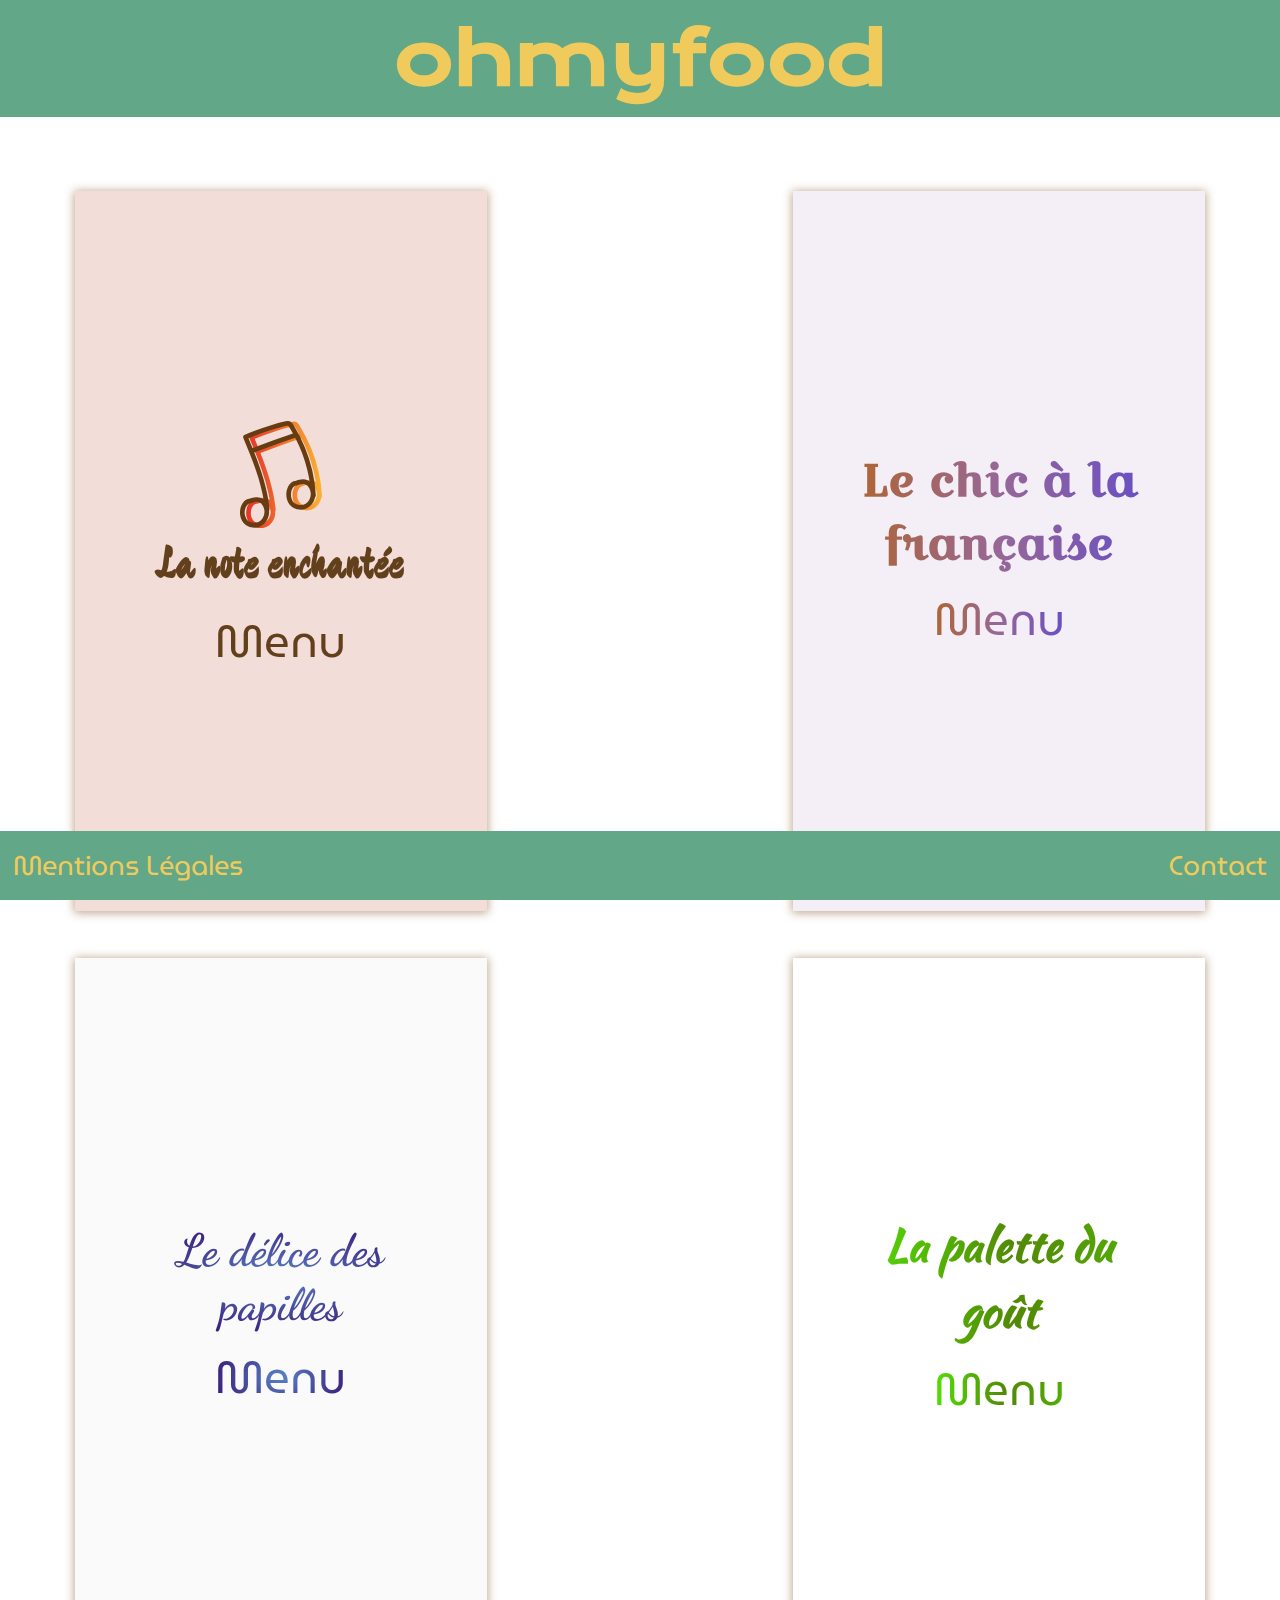
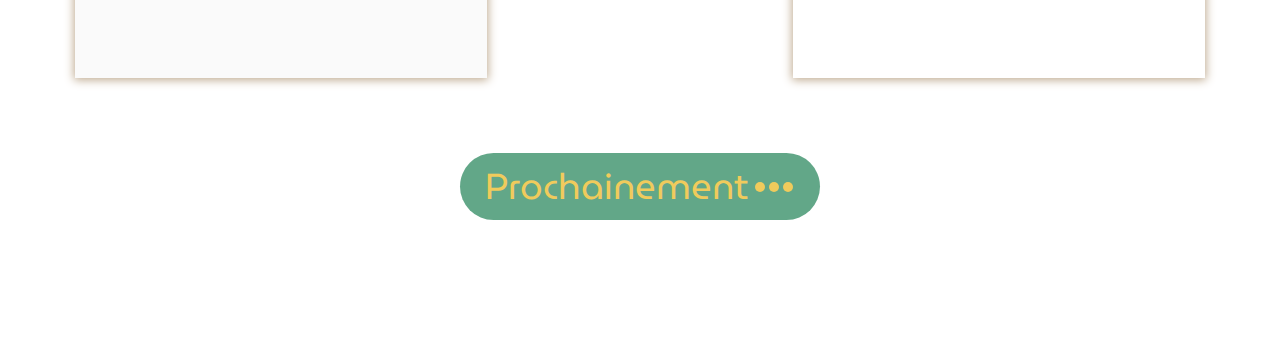
<file: index.html>
<!DOCTYPE html>
<html lang="fr">

<head>
    <meta charset="UTF-8">
    <meta name="viewport" content="width=device-width, initial-scale=1.0">
    <title>Ohmyfood, Accueil</title>
    <link rel="stylesheet" href="style.css">
</head>

<body>

    <header>

        <a href="index.html">
            <h1>ohmyfood</h1>
        </a>

    </header>

    <main>

        <div id="divlanote" class="divaccueil">
            <a href="lanote.html">
                <article>
                    <img src="images/lanote/note.svg" alt="logo du restaurant le note enchantée">
                    <h2>La note enchantée</h2>
                    <p>Menu</p>
                </article>



            </a>
        </div>

        <div id="divlechic" class="divaccueil">


            <a href="lechic.html">

                <article>

                    <h2>Le chic à la française</h2>
                    <p>Menu</p>
                </article>
            </a>





        </div>

        <div id="divledelice" class="divaccueil"><a href="ledelice.html">

                <article>
                    <h2>Le délice des papilles</h2>
                    <p>Menu</p>
                </article>


            </a>
        </div>

        <div id="divlapalette" class="divaccueil">

            <a href="lapalette.html">
                <article>
                    <h2>La palette du goût</h2>
                    <p>Menu</p>
                </article>


            </a>

        </div>



    </main>



    <div id="containerbuton">
        <a href="" id="comingsoon">
            <p>Prochainement</p>
            <div class="dot" id="dotone"></div>
            <div class="dot" id="dottwo"></div>
            <div class="dot" id="dotthree"></div>
        </a>

    </div>




    <footer>

        <a href="legals.html" target="blank">Mentions Légales</a>
        <a href="mailto:contact@ohmyfood.fr">Contact</a>

    </footer>
</body>

</html>
</file>
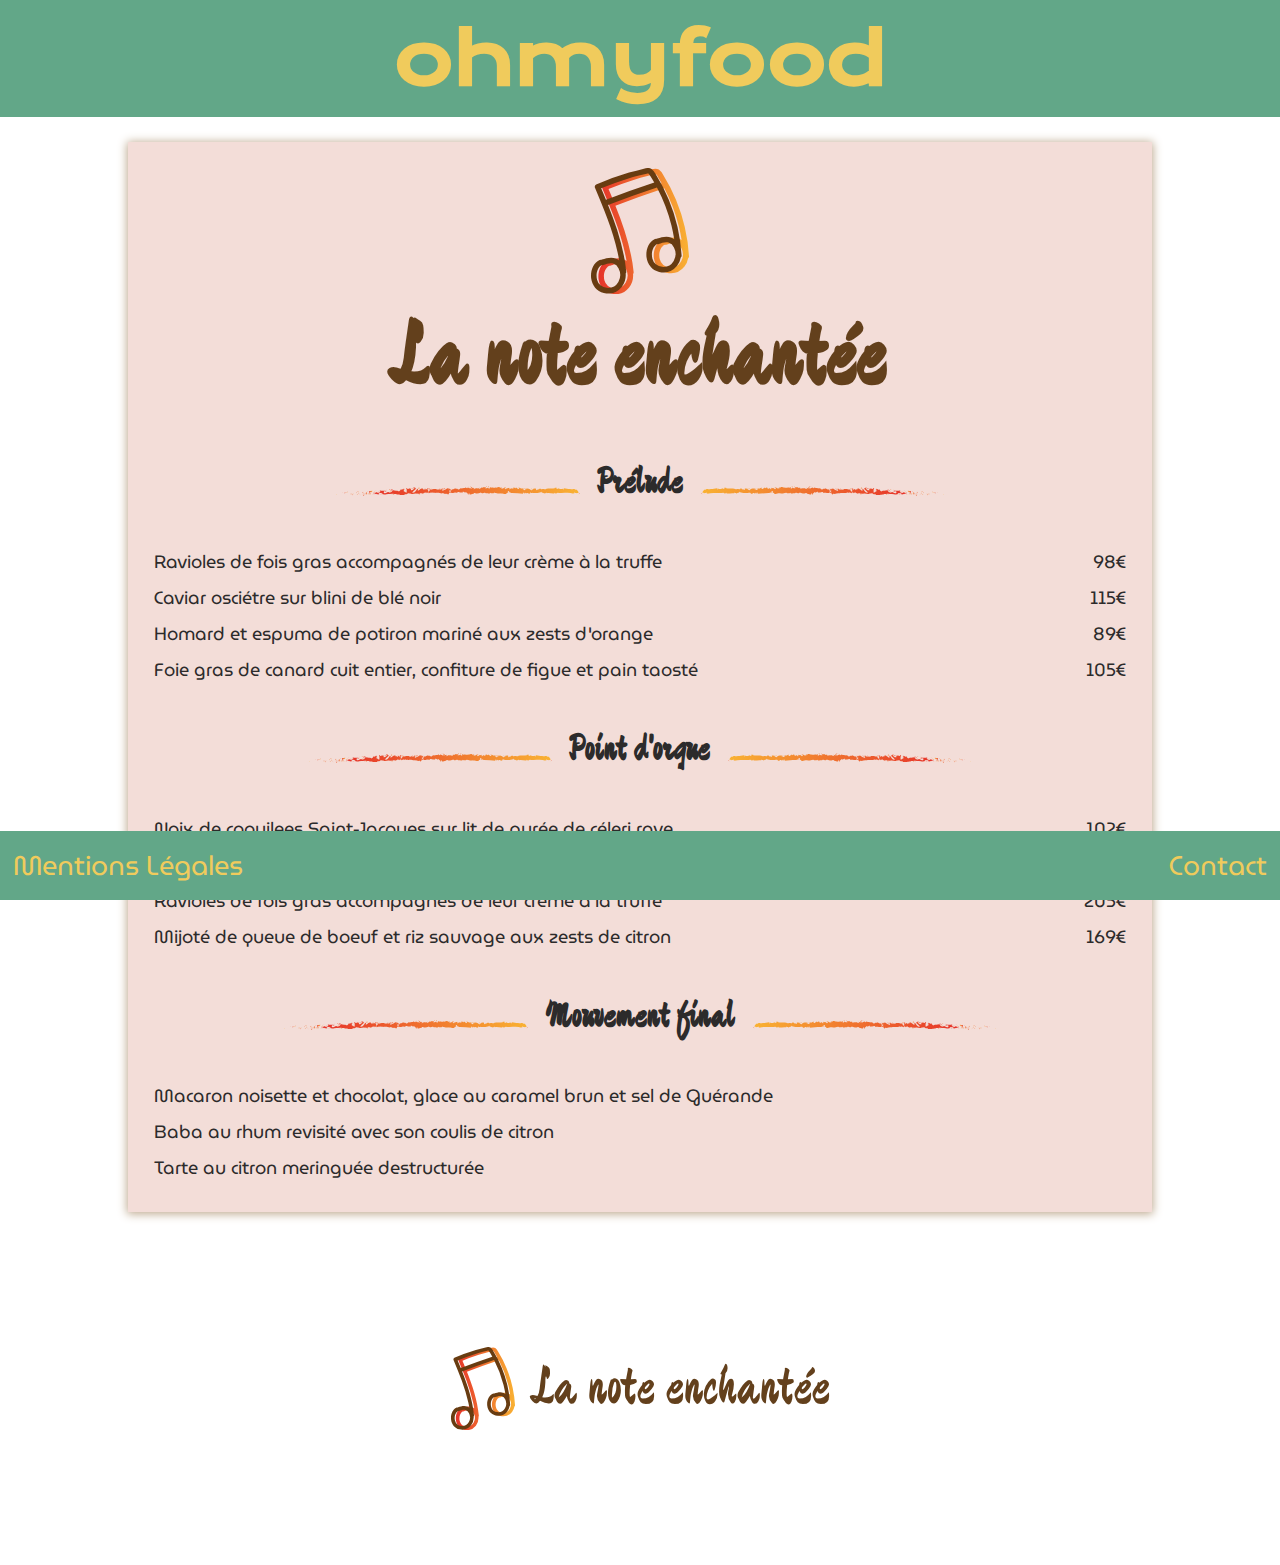
<file: lanote.html>
<!DOCTYPE html>
<html lang="fr">

<head>
    <meta charset="UTF-8">
    <meta name="viewport" content="width=device-width, initial-scale=1.0">
    <title>La note Enchantée, Menu</title>
    <link rel="stylesheet" href="style.css">
</head>

<body>

    <header>

        <a href="index.html">
            <h1>ohmyfood</h1>
        </a>

    </header>

    <main id="mainmenu-lanote">

        <img class="logo" src="images/lanote/note.svg" alt="">
        <h2 id="nommenu-lanote">La note enchantée</h2>

        <section>



            <h2 class="titrecategorie"><img src="images/lanote/gauche.svg" alt=""><span
                    class="categorie-lanote">Prélude</span><img src="images/lanote/droit.svg" alt=""></h2>

            <div class="divmenu">
                <p>Ravioles de fois gras accompagnés de leur crème à la truffe</p>
                <p class="price">98€</p>
            </div>
            <div class="divmenu">
                <p>Caviar osciétre sur blini de blé noir</p>
                <p class="price">115€</p>
            </div>
            <div class="divmenu">
                <p>Homard et espuma de potiron mariné aux zests d'orange</p>
                <p class="price">89€</p>
            </div>
            <div class="divmenu">
                <p>Foie gras de canard cuit entier, confiture de figue et pain taosté</p>
                <p class="price">105€</p>
            </div>








        </section>
        <section>

            <h2 class="titrecategorie"><img src="images/lanote/gauche.svg" alt=""><span class="categorie-lanote">Point
                    d'orgue</span><img src="images/lanote/droit.svg" alt=""></h2>

            <div class="divmenu">
                <p>Noix de coquilees Saint-Jacques sur lit de purée de céleri rave</p>
                <p class="price">102€</p>
            </div>
            
            <div class="divmenu">
                <p>Langoustine poêlée; purée de patate douce</p>
                <p class="price">98€</p>
            </div>
            <div class="divmenu">
                <p>Ravioles de fois gras accompagnés de leur crème à la truffe</p>
                <p class="price">205€</p>
            </div>
            <div class="divmenu">
                <p>Mijoté de queue de boeuf et riz sauvage aux zests de citron</p>
                <p class="price">169€</p>
            </div>

        </section>
        <section>

            <h2 class="titrecategorie"><img src="images/lanote/gauche.svg" alt="">
                <span
                    class="categorie-lanote">Mouvement final</span><img src="images/lanote/droit.svg" alt=""></h2>
            <div class="divmenu">
                <p>Macaron noisette et chocolat, glace au caramel brun et sel de Guérande</p>
                <!-- <p class="price">€</p> -->
            </div>
            <div class="divmenu">
                <p>Baba au rhum revisité avec son coulis de citron</p>
                <!--<p class="price">€</p>-->
            </div>
            <div class="divmenu">
                <p>Tarte au citron meringuée destructurée</p>
                <!--<p class="price">€</p>-->
            </div>




        </section>
    </main>

    <div id="div-logo-inline"><img src="images/lanote/note.svg" alt="">
        <p>La note enchantée</p>
    </div>



    <footer>

        <a href="legals.html" target="blank">Mentions Légales</a>
        <a href="mailto:contact@ohmyfood.fr">Contact</a>

    </footer>

</body>

</html>
</file>
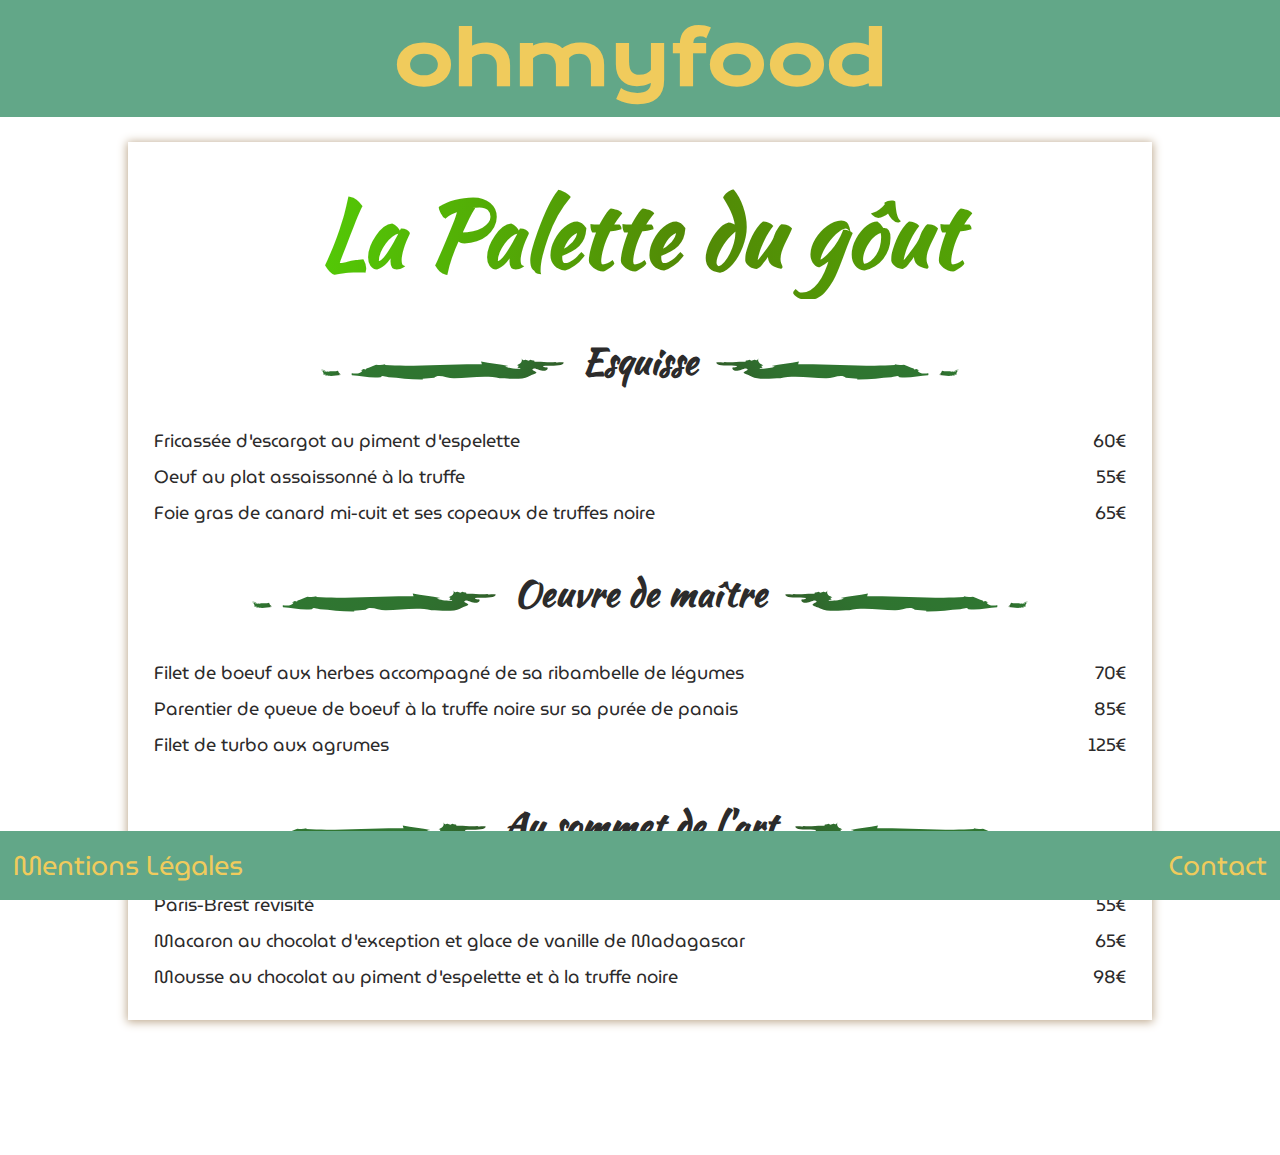
<file: lapalette.html>
<!DOCTYPE html>
<html lang="fr">

<head>
    <meta charset="UTF-8">
    <meta name="viewport" content="width=device-width, initial-scale=1.0">
    <title>La palette du gôut, Menu</title>
    <link rel="stylesheet" href="style.css">
</head>

<body>

    <header>

        <a href="index.html">
            <h1>ohmyfood</h1>
        </a>

    </header>

    <main id="mainmenu-lapalette">


        <h2 id="nommenu-lapalette">La Palette du gôut</h2>

        <section>

            <h2 class="titrecategorie"><img src="images/lapalette/gauche.svg" alt=""><span
                    class="categorie-lapalette">Esquisse</span><img src="images/lapalette/droit.svg" alt=""></h2>
            <div class="divmenu">
                <p>Fricassée d'escargot au piment d'espelette</p>
                <p class="price">60€</p>
            </div>
            <div class="divmenu">
                <p>Oeuf au plat assaissonné à la truffe</p>
                <p class="price">55€</p>
            </div>
            <div class="divmenu">
                <p>Foie gras de canard mi-cuit et ses copeaux de truffes noire</p>
                <p class="price">65€</p>
            </div>


        </section>
        <section>
            <h2 class="titrecategorie"><img src="images/lapalette/gauche.svg" alt=""><span
                    class="categorie-lapalette">Oeuvre de maître</span><img src="images/lapalette/droit.svg" alt="">
            </h2>
            <div class="divmenu">
                <p>Filet de boeuf aux herbes accompagné de sa ribambelle de légumes</p>
                <p class="price">70€</p>
            </div>
            <div class="divmenu">
                <p>Parentier de queue de boeuf à la truffe noire sur sa purée de panais</p>
                <p class="price">85€</p>
            </div>
            <div class="divmenu">
                <p>Filet de turbo aux agrumes</p>
                <p class="price">125€</p>
            </div>


        </section>
        <section>

            <h2 class="titrecategorie"><img src="images/lapalette/gauche.svg" alt=""><span
                    class="categorie-lapalette">Au sommet de l'art</span><img src="images/lapalette/droit.svg" alt="">
            </h2>
            <div class="divmenu">
                <p>Paris-Brest revisité</p>
                <p class="price">55€</p>
            </div>
            <div class="divmenu">
                <p>Macaron au chocolat d'exception et glace de vanille de Madagascar</p>
                <p class="price">65€</p>
            </div>
            <div class="divmenu">
                <p>Mousse au chocolat au piment d'espelette et à la truffe noire</p>
                <p class="price">98€</p>
            </div>
        </section>
    </main>



    <footer>

        <a href="legals.html"  target="blank">Mentions Légales</a>
        <a href="mailto:contact@ohmyfood.fr">Contact</a>

    </footer>

</body>

</html>
</file>
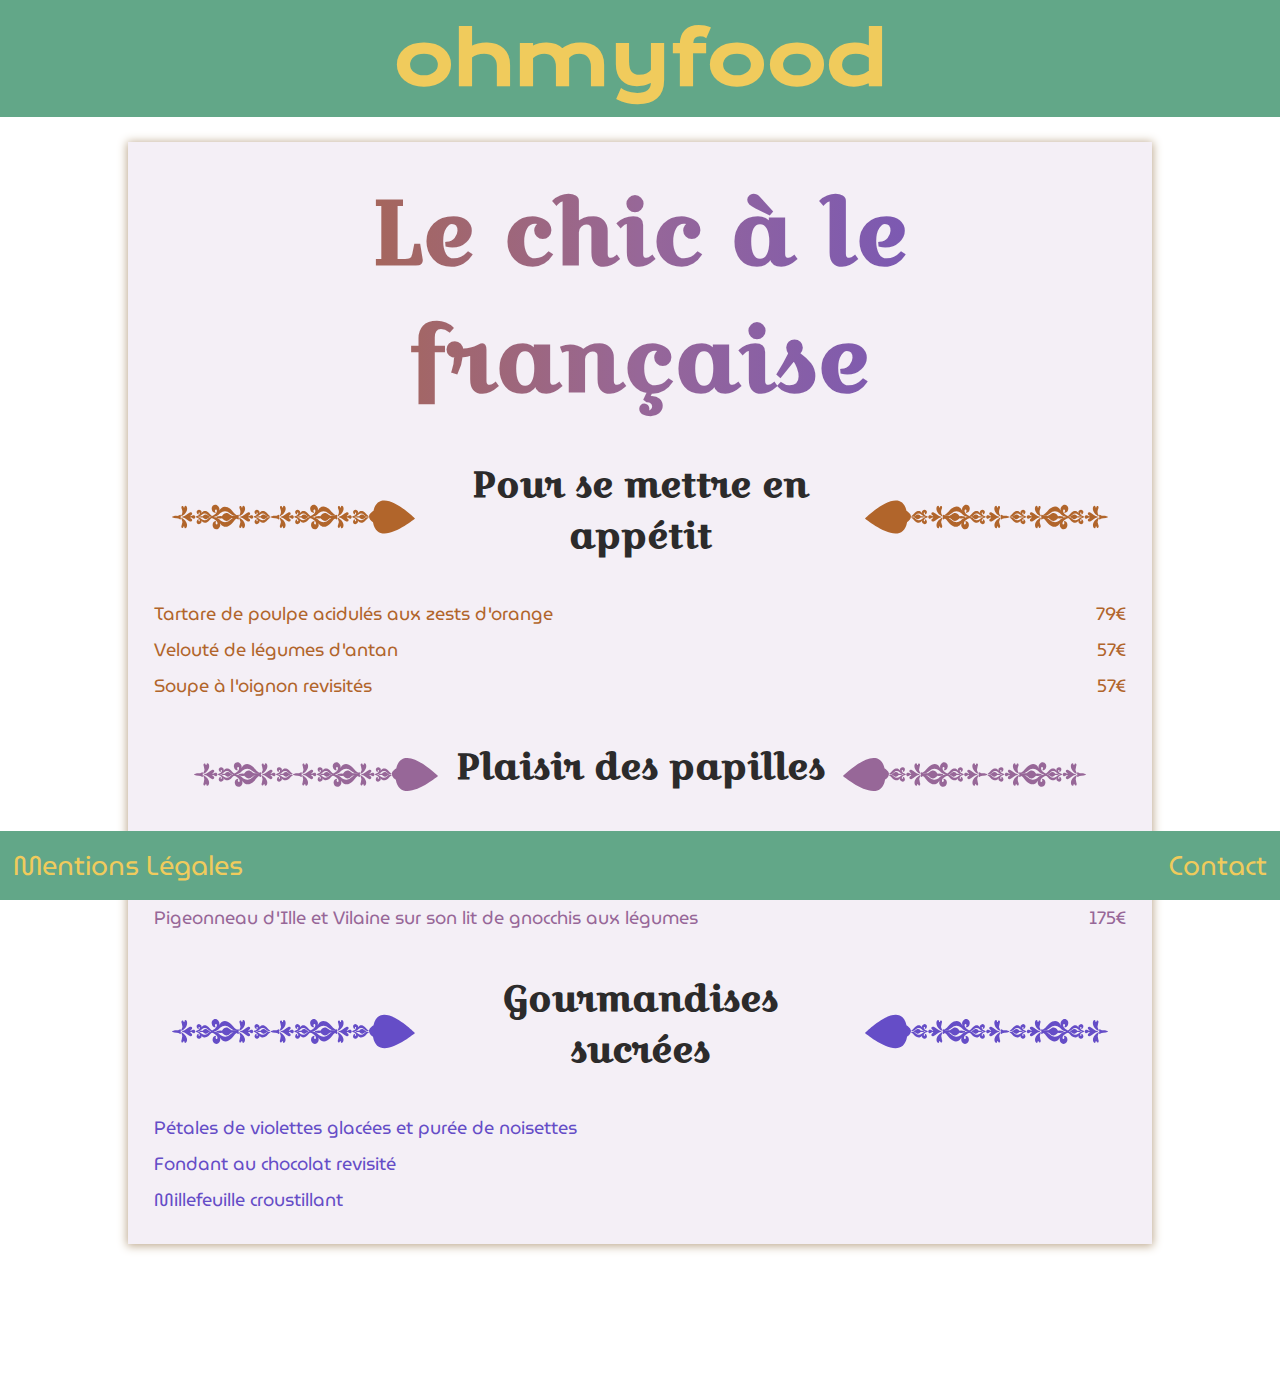
<file: lechic.html>
<!DOCTYPE html>
<html lang="fr">

<head>
    <meta charset="UTF-8">
    <meta name="viewport" content="width=device-width, initial-scale=1.0">
    <title>Le chic à le française, Menu</title>
    <link rel="stylesheet" href="style.css">
</head>

<body>

    <header>

        <a href="index.html">
            <h1>ohmyfood</h1>
        </a>

    </header>

    <main id="mainmenu-lechic">

        <h2 id="nommenu-lechic">Le chic à le française</h2>

        <section id="section1">



            <h2 class="titrecategorie"><img src="images/lechic/gauche1.svg" alt=""><span class="categorie-lechic">Pour
                    se mettre en appétit</span><img src="images/lechic/droit1.svg" alt=""></h2>
            <div class="divmenu">
                <p>Tartare de poulpe acidulés aux zests d'orange</p>
                <p class="price">79€</p>
            </div>
            <div class="divmenu">
                <p>Velouté de légumes d'antan</p>
                <p class="price">57€</p>
            </div>
            <div class="divmenu">
                <p>Soupe à l'oignon revisités</p>
                <p class="price">57€</p>
            </div>

        </section>
        <section id="section2">

            <h2 class="titrecategorie"><img src="images/lechic/gauche2.svg" alt=""><span
                    class="categorie-lechic">Plaisir des papilles</span><img src="images/lechic/droit2.svg" alt=""></h2>
            <div class="divmenu">
                <p>Coquilles Saint-Jacques accompagnées d'une purée de panais</p>
                <p class="price">95€</p>
            </div>
            <div class="divmenu">
                <p>Magret de canard et parmentier de pommes de terres</p>
                <p class="price">88€</p>
            </div>
            <div class="divmenu">
                <p>Pigeonneau d'Ille et Vilaine sur son lit de gnocchis aux légumes</p>
                <p class="price">175€</p>
            </div>


        </section>
        <section id="section3">

            <h2 class="titrecategorie"><img src="images/lechic/gauche3.svg" alt=""><span
                    class="categorie-lechic">Gourmandises sucrées</span><img src="images/lechic/droit3.svg" alt=""></h2>
            <div class="divmenu">
                <p>Pétales de violettes glacées et purée de noisettes</p>
                <!--<p class="price">€</p>-->
            </div>
            <div class="divmenu">
                <p>Fondant au chocolat revisité</p>
                <!--<p class="price">€</p>-->
            </div>
            <div class="divmenu">
                <p>Millefeuille croustillant</p>
                <!--<p class="price">€</p>-->
            </div>

        </section>
    </main>



    <footer>

        <a href="legals.html"  target="blank">Mentions Légales</a>
        <a href="mailto:contact@ohmyfood.fr">Contact</a>

    </footer>

</body>

</html>
</file>
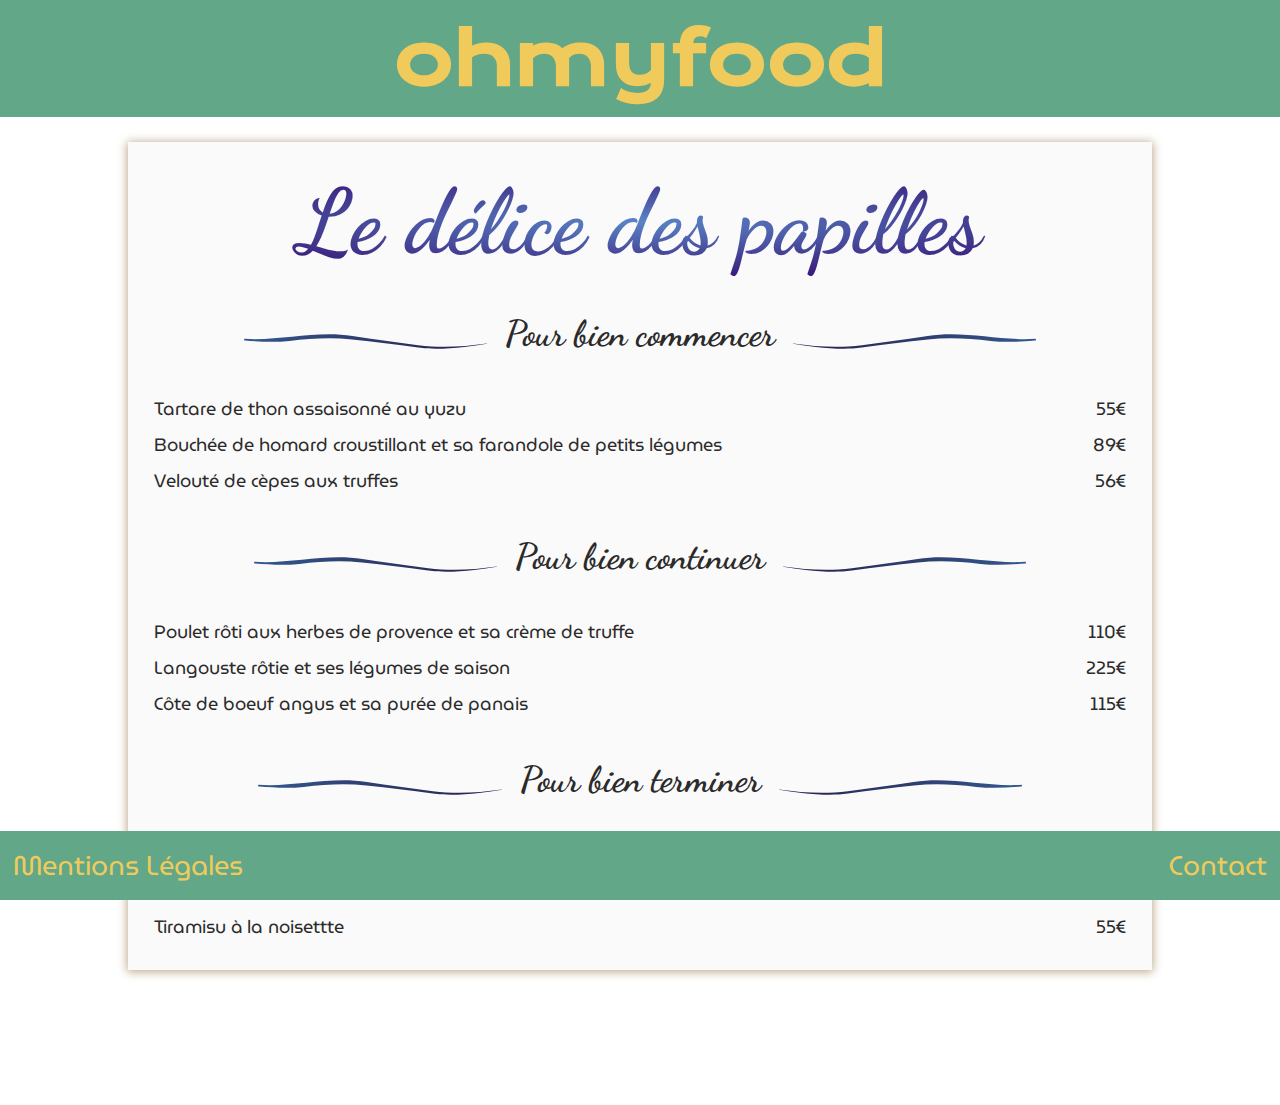
<file: ledelice.html>
<!DOCTYPE html>
<html lang="fr">

<head>
    <meta charset="UTF-8">
    <meta name="viewport" content="width=device-width, initial-scale=1.0">
    <title>Le délice des papilles, Menu</title>
    <link rel="stylesheet" href="style.css">
</head>

<body>

    <header>

        <a href="index.html">
            <h1>ohmyfood</h1>
        </a>

    </header>

    <main id="mainmenu-ledelice">

        <h2 id="nommenu-ledelice">Le délice des papilles</h2>

        <section>



            <h2 class="titrecategorie"><img src="images/ledelice/gauche_1.svg" alt=""><span
                    class="categorie-ledelice">Pour bien commencer</span><img src="images/ledelice/droit_1.svg" alt="">
            </h2>
            <div class="divmenu">
                <p>Tartare de thon assaisonné au yuzu</p>
                <p class="price">55€</p>
            </div>
            <div class="divmenu">
                <p>Bouchée de homard croustillant et sa farandole de petits légumes</p>
                <p class="price">89€</p>
            </div>
            <div class="divmenu">
                <p>Velouté de cèpes aux truffes</p>
                <p class="price">56€</p>
            </div>


        </section>
        <section>

            <h2 class="titrecategorie"><img src="images/ledelice/gauche_1.svg" alt=""><span
                    class="categorie-ledelice">Pour bien continuer</span><img src="images/ledelice/droit_1.svg" alt="">
            </h2>
            <div class="divmenu">
                <p>Poulet rôti aux herbes de provence et sa crème de truffe</p>
                <p class="price">110€</p>
            </div>
            <div class="divmenu">
                <p>Langouste rôtie et ses légumes de saison</p>
                <p class="price">225€</p>
            </div>
            <div class="divmenu">
                <p>Côte de boeuf angus et sa purée de panais</p>
                <p class="price">115€</p>
            </div>

        </section>
        <section>

            <h2 class="titrecategorie"><img src="images/ledelice/gauche_1.svg" alt=""><span
                    class="categorie-ledelice">Pour bien terminer</span><img src="images/ledelice/droit_1.svg" alt="">
            </h2>
            <div class="divmenu">
                <p>Farandole de desserts du chef</p>
                <p class="price">55€</p>
            </div>
            <div class="divmenu">
                <p>Crème brulée revisitée</p>
                <p class="price">60€</p>
            </div>
            <div class="divmenu">
                <p>Tiramisu à la noisettte</p>
                <p class="price">55€</p>
            </div>

        </section>
    </main>



    <footer>

        <a href="legals.html" target="blank">Mentions Légales</a>
        <a href="mailto:contact@ohmyfood.fr">Contact</a>

    </footer>

</body>

</html>
</file>
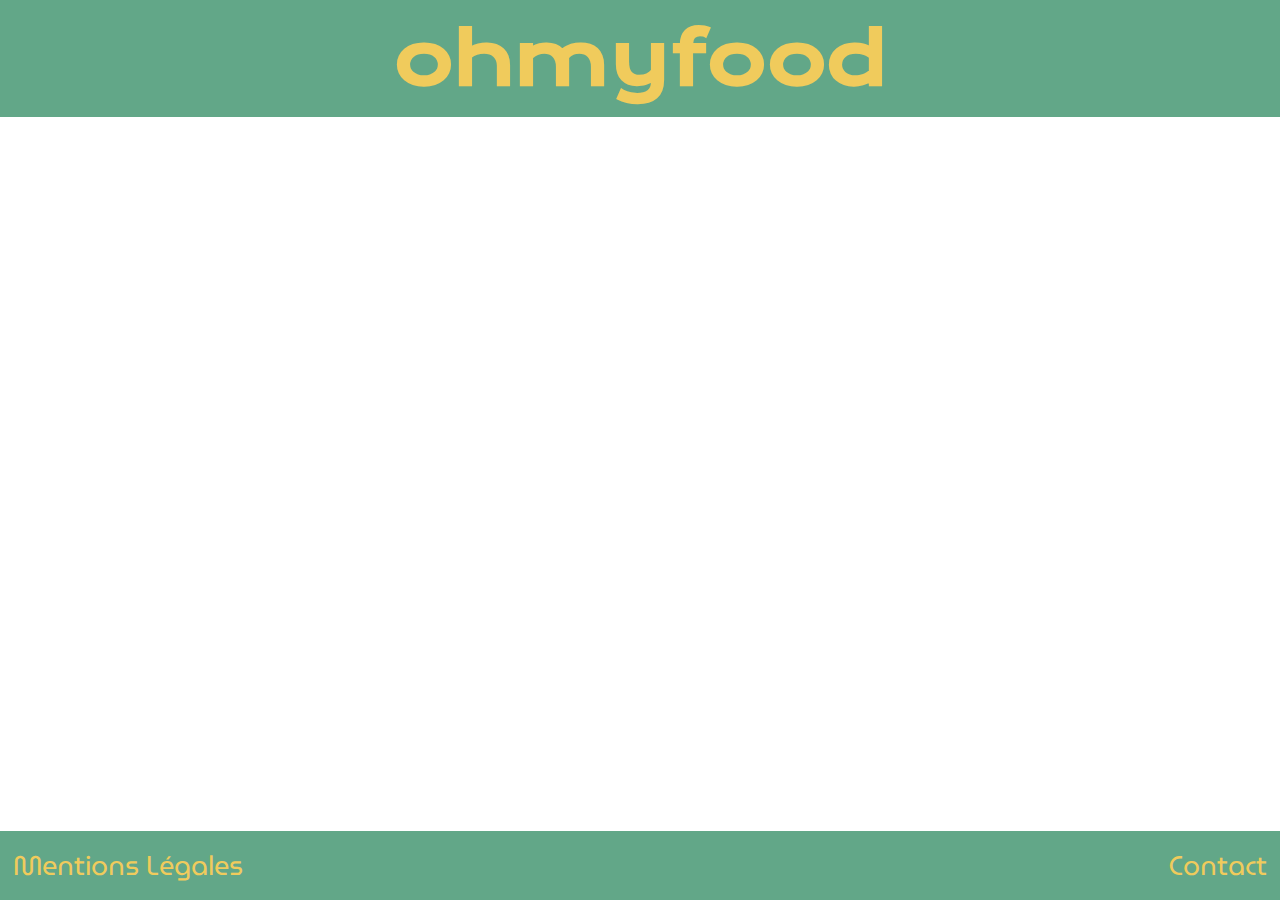
<file: legals.html>
<!DOCTYPE html>
<html lang="fr">
<head>
    <meta charset="UTF-8">
    <meta name="viewport" content="width=, initial-scale=1.0">
    <title>Mentions Légales</title>
    <link rel="stylesheet" href="style.css">
</head>
<body>

    <header>

        <a href="index.html">
            <h1>ohmyfood</h1>
        </a>

    </header>


    <footer>

        <a href="legals.html" target="blank">Mentions Légales</a>
        <a href="mailto:contact@ohmyfood.fr">Contact</a>

    </footer>
    
</body>
</html>
</file>
<file: style.css>
@import url("https://fonts.googleapis.com/css2?family=Krona+One&family=MuseoModerno:wght@100;400&display=swap");@import url("https://fonts.googleapis.com/css2?family=Devonshire&display=swap");@import url("https://fonts.googleapis.com/css2?family=Croissant+One&display=swap");@import url("https://fonts.googleapis.com/css2?family=Dancing+Script:wght@700&display=swap");@import url("https://fonts.googleapis.com/css2?family=Kaushan+Script&display=swap");@keyframes wiggle{0%{transform:rotate(0deg)}20%{transform:rotate(0deg)}25%{transform:rotate(5deg)}35%{transform:rotate(-5deg)}40%{transform:rotate(5deg)}45%{transform:rotate(-5deg)}50%{transform:rotate(0deg)}80%{transform:rotate(0deg)}85%{transform:rotate(5deg)}95%{transform:rotate(-5deg)}100%{transform:rotate(0deg)}}*{box-sizing:border-box;margin:0;padding:0;font-size:18px;font-family:"MuseoModerno",cursive;color:#2c2b2b}* body{background-color:#fff}* h1{font-size:4em;font-family:"Krona One",sans-serif;color:#f0cb5c}* a{text-decoration:none}@media (max-width: 500px){*{font-size:15px}h1{font-size:2em}}header{background-color:#62a788;text-align:center;color:#f0cb5c;padding:1% 0}footer{background-color:#62a788;color:#f0cb5c;position:fixed;bottom:0px;width:100%;display:flex;justify-content:space-between}footer a{padding:1%;color:#f0cb5c;font-size:1.5em}footer a:hover{animation:wiggle 2.5s infinite}@media (max-width: 500px){footer a{font-size:1em;padding:2%}}main{padding:2%;margin:2%;display:flex;flex-wrap:wrap;justify-content:space-between}main .divaccueil{box-shadow:0px 1px 9px 1px #bea98e;width:35%;margin:2%;height:80vh}@media (max-width: 1024px){main .divaccueil{width:80%;margin:2% 10%;height:40vh}}main a{width:100%;height:100%;display:flex;align-items:center;justify-content:center}main a h2{font-size:2.5em}main a p{font-size:1.5em}main a:hover article{transform:scale(1.2);opacity:0.5}main a img{width:20%;height:20%;margin:auto}main article{display:flex;flex-direction:column;justify-content:space-around;width:100%;height:100%;height:auto;text-align:center;transform:scale(1);transition-property:transform;transition-duration:600ms;opacity:1}#divlanote{background-color:#f3ddd8}#divlanote h2,#divlanote p{background:#63401c;font-size:2.5em;max-width:75%;margin:auto;padding:0.1em;-webkit-background-clip:text;-webkit-text-fill-color:transparent}@media (max-width: 768px){#divlanote h2,#divlanote p{font-size:2em}}#divlanote h2{font-family:"Devonshire",cursive}#divlechic{background-color:#f4eff6}#divlechic h2,#divlechic p{background:linear-gradient(0.25turn, #b1652b, #976798, #654dc7);font-size:2.5em;max-width:75%;margin:auto;padding:0.1em;-webkit-background-clip:text;-webkit-text-fill-color:transparent}@media (max-width: 768px){#divlechic h2,#divlechic p{font-size:2em}}#divlechic h2{font-family:"Croissant One",cursive;max-width:75%;margin:auto}#divledelice{background-color:#fafafa}#divledelice h2,#divledelice p{background:radial-gradient(closest-side, #5984c5, #3a1d7c);font-size:2.5em;max-width:75%;margin:auto;padding:0.1em;-webkit-background-clip:text;-webkit-text-fill-color:transparent}@media (max-width: 768px){#divledelice h2,#divledelice p{font-size:2em}}#divledelice h2{font-family:"Dancing Script",cursive;max-width:75%;margin:auto}#divlapalette{background-color:#fff}#divlapalette h2,#divlapalette p{background:linear-gradient(0.75turn, #53b106 0%, #528906 45%, #54e506 100%);font-size:2.5em;max-width:75%;margin:auto;padding:0.1em;-webkit-background-clip:text;-webkit-text-fill-color:transparent}@media (max-width: 768px){#divlapalette h2,#divlapalette p{font-size:2em}}#divlapalette h2{font-family:"Kaushan Script",cursive;max-width:75%;margin:auto}#containerbuton{margin-bottom:15vh;display:flex;align-items:center;justify-content:center}#comingsoon{background:#62a788;padding:5px 25px;border-radius:40px;display:flex;align-items:center;justify-content:center;transform:scale(1);transition-property:transform;transition-duration:600ms;opacity:1}@media (max-width: 768px){#comingsoon{font-size:0.8em;max-width:90%}}#comingsoon:hover{transform:scale(1.4)}#comingsoon p{font-size:2em;padding-right:.1em;color:#f0cb5c}.dot{width:10px;height:10px;border-radius:50%;margin:2px;background-color:#f0cb5c}#dotone{animation:bounce1 1s ease infinite}@keyframes bounce1{0%{transform:scale(1, 1) translateY(0)}10%{transform:scale(1.1, 0.9) translateY(0)}30%{transform:scale(0.9, 1.1) translateY(-5px)}50%{transform:scale(1, 1) translateY(0)}100%{transform:scale(1, 1) translateY(0)}}#dottwo{animation:bounce2 1s ease infinite}@keyframes bounce2{0%{transform:scale(1, 1) translateY(0)}10%{transform:scale(1.1) translateY(0)}30%{transform:scale(1.1, 0.9) translateY(0)}50%{transform:scale(0.9, 1.1) translateY(-5px)}100%{transform:scale(1, 1) translateY(0)}}#dotthree{animation:bounce3 1s ease infinite}@keyframes bounce3{0%{transform:scale(1, 1) translateY(0)}10%{transform:scale(1.1) translateY(0)}30%{transform:scale(1, 1) translateY(0)}50%{transform:scale(1.1, 0.9) translateY(0)}70%{transform:scale(0.9, 1.1) translateY(-5px)}100%{transform:scale(1, 1) translateY(0)}}@media (max-width: 1024px){main{display:flex;flex-direction:column;align-items:center}}@media (max-width: 500px){main{display:flex;flex-direction:column;align-items:center}main a{width:100%;height:100%;display:flex;align-items:center;justify-content:center}main a h2{font-size:1.5em}main a p{font-size:1em}main a:hover article{transform:scale(1.2);opacity:0.5}}#mainmenu-lanote{width:80%;margin:2% 10%;display:flex;flex-direction:column;justify-content:space-between;text-align:center;background-color:#f3ddd8;margin-bottom:15vh;box-shadow:0px 1px 9px 1px #bea98e}#mainmenu-lanote .logo{width:10%;margin:auto}@media (max-width: 768px){#mainmenu-lanote{width:90%;margin:2% 5% 15vh 5%}}@media (max-width: 767px){#mainmenu-lanote{width:96%;margin:2% 2% 15vh 2%}}#mainmenu-lanote #nommenu-lanote{background:#63401c;-webkit-background-clip:text;-webkit-text-fill-color:transparent;font-size:5em;font-family:"Devonshire",cursive}@media (max-width: 1024px){#mainmenu-lanote #nommenu-lanote{font-size:3.5em}}@media (max-width: 768px){#mainmenu-lanote #nommenu-lanote{font-size:3em}}@media (max-width: 500px){#mainmenu-lanote #nommenu-lanote{font-size:2em}}#mainmenu-lanote .categorie-lanote{font-family:"Devonshire",cursive;font-size:2em;margin-bottom:1em;position:relative}#mainmenu-lanote .categorie-lanote:after{content:'';position:absolute;width:100%;transform:scaleX(0);height:3px;bottom:0;left:0;background:linear-gradient(0.25turn, #e6a428, #f94358, #e6a428);transform-origin:bottom right;transition:transform 0.35s ease-in}#mainmenu-lanote .categorie-lanote:hover:after{transform:scaleX(1);transform-origin:bottom left}.divmenu{display:flex;flex-direction:row;justify-content:space-between;text-align:justify}.divmenu p{line-height:2em}.divmenu .price{padding-left:1em}.titrecategorie{padding-top:2em;display:flex;flex-direction:row;justify-content:center}.titrecategorie img{width:25%;padding-bottom:2%;margin:1em}@media (max-width: 768px){.titrecategorie{font-size:.8em}}#div-logo-inline{display:flex;align-items:center;justify-content:center;margin-bottom:15vh}#div-logo-inline p{font-size:3em;font-family:"Devonshire",cursive;color:#63401c}#div-logo-inline img{width:5%;margin-right:1em}@media (max-width: 768px){#div-logo-inline p{font-size:2em}}#mainmenu-lechic{width:80%;margin:2% 10%;display:flex;flex-direction:column;justify-content:space-between;text-align:center;background-color:#f4eff6;margin-bottom:15vh;box-shadow:0px 1px 9px 1px #bea98e}#mainmenu-lechic .logo{width:10%;margin:auto}@media (max-width: 768px){#mainmenu-lechic{width:90%;margin:2% 5% 15vh 5%}}@media (max-width: 767px){#mainmenu-lechic{width:96%;margin:2% 2% 15vh 2%}}#mainmenu-lechic #nommenu-lechic{background:linear-gradient(0.25turn, #b1652b, #976798, #654dc7);-webkit-background-clip:text;-webkit-text-fill-color:transparent;font-size:5em;font-family:"Croissant One",cursive}@media (max-width: 1024px){#mainmenu-lechic #nommenu-lechic{font-size:3.5em}}@media (max-width: 768px){#mainmenu-lechic #nommenu-lechic{font-size:3em}}@media (max-width: 500px){#mainmenu-lechic #nommenu-lechic{font-size:2em}}#mainmenu-lechic .categorie-lechic{font-family:"Croissant One",cursive;font-size:2em;margin-bottom:1em;position:relative}#mainmenu-lechic .categorie-lechic:after{content:'';position:absolute;width:100%;transform:scaleX(0);height:3px;bottom:0;left:0;background:linear-gradient(0.25turn, #b1652b, #976798, #654dc7);transform-origin:bottom right;transition:transform 0.35s ease-in}#mainmenu-lechic .categorie-lechic:hover:after{transform:scaleX(1);transform-origin:bottom left}.divmenu{display:flex;flex-direction:row;justify-content:space-between;text-align:justify}.divmenu p{line-height:2em}.divmenu .price{padding-left:1em}.titrecategorie{padding-top:2em;display:flex;flex-direction:row;justify-content:center}.titrecategorie img{width:25%;padding-bottom:2%;margin:1em}@media (max-width: 768px){.titrecategorie{font-size:.8em}}#section1 p{color:#b1652b}#section2 P{color:#976798}#section3 P{color:#654dc7}#mainmenu-ledelice{width:80%;margin:2% 10%;display:flex;flex-direction:column;justify-content:space-between;text-align:center;background-color:#fafafa;margin-bottom:15vh;box-shadow:0px 1px 9px 1px #bea98e}#mainmenu-ledelice .logo{width:10%;margin:auto}@media (max-width: 768px){#mainmenu-ledelice{width:90%;margin:2% 5% 15vh 5%}}@media (max-width: 767px){#mainmenu-ledelice{width:96%;margin:2% 2% 15vh 2%}}#mainmenu-ledelice #nommenu-ledelice{background:radial-gradient(closest-side, #5984c5, #3a1d7c);-webkit-background-clip:text;-webkit-text-fill-color:transparent;font-size:5em;font-family:"Dancing Script",cursive}@media (max-width: 1024px){#mainmenu-ledelice #nommenu-ledelice{font-size:3.5em}}@media (max-width: 768px){#mainmenu-ledelice #nommenu-ledelice{font-size:3em}}@media (max-width: 500px){#mainmenu-ledelice #nommenu-ledelice{font-size:2em}}#mainmenu-ledelice .categorie-ledelice{font-family:"Dancing Script",cursive;font-size:2em;margin-bottom:1em;position:relative}#mainmenu-ledelice .categorie-ledelice:after{content:'';position:absolute;width:100%;transform:scaleX(0);height:3px;bottom:0;left:0;background:radial-gradient(closest-side, #5984c5, #3a1d7c);transform-origin:bottom right;transition:transform 0.35s ease-in}#mainmenu-ledelice .categorie-ledelice:hover:after{transform:scaleX(1);transform-origin:bottom left}.divmenu{display:flex;flex-direction:row;justify-content:space-between;text-align:justify}.divmenu p{line-height:2em}.divmenu .price{padding-left:1em}.titrecategorie{padding-top:2em;display:flex;flex-direction:row;justify-content:center}.titrecategorie img{width:25%;padding-bottom:2%;margin:1em}@media (max-width: 768px){.titrecategorie{font-size:.8em}}#mainmenu-lapalette{width:80%;margin:2% 10%;display:flex;flex-direction:column;justify-content:space-between;text-align:center;background-color:#fff;margin-bottom:15vh;box-shadow:0px 1px 9px 1px #bea98e}#mainmenu-lapalette .logo{width:10%;margin:auto}@media (max-width: 768px){#mainmenu-lapalette{width:90%;margin:2% 5% 15vh 5%}}@media (max-width: 767px){#mainmenu-lapalette{width:96%;margin:2% 2% 15vh 2%}}#mainmenu-lapalette #nommenu-lapalette{background:linear-gradient(0.75turn, #53b106 0%, #528906 45%, #54e506 100%);-webkit-background-clip:text;-webkit-text-fill-color:transparent;font-size:5em;font-family:"Kaushan Script",cursive}@media (max-width: 1024px){#mainmenu-lapalette #nommenu-lapalette{font-size:3.5em}}@media (max-width: 768px){#mainmenu-lapalette #nommenu-lapalette{font-size:3em}}@media (max-width: 500px){#mainmenu-lapalette #nommenu-lapalette{font-size:2em}}#mainmenu-lapalette .categorie-lapalette{font-family:"Kaushan Script",cursive;font-size:2em;margin-bottom:1em;position:relative}#mainmenu-lapalette .categorie-lapalette:after{content:'';position:absolute;width:100%;transform:scaleX(0);height:3px;bottom:0;left:0;background:linear-gradient(0.75turn, #53b106 0%, #528906 45%, #54e506 100%);transform-origin:bottom right;transition:transform 0.35s ease-in}#mainmenu-lapalette .categorie-lapalette:hover:after{transform:scaleX(1);transform-origin:bottom left}.divmenu{display:flex;flex-direction:row;justify-content:space-between;text-align:justify}.divmenu p{line-height:2em}.divmenu .price{padding-left:1em}.titrecategorie{padding-top:2em;display:flex;flex-direction:row;justify-content:center}.titrecategorie img{width:25%;padding-bottom:2%;margin:1em}@media (max-width: 768px){.titrecategorie{font-size:.8em}}
/*# sourceMappingURL=style.css.map */
</file>
